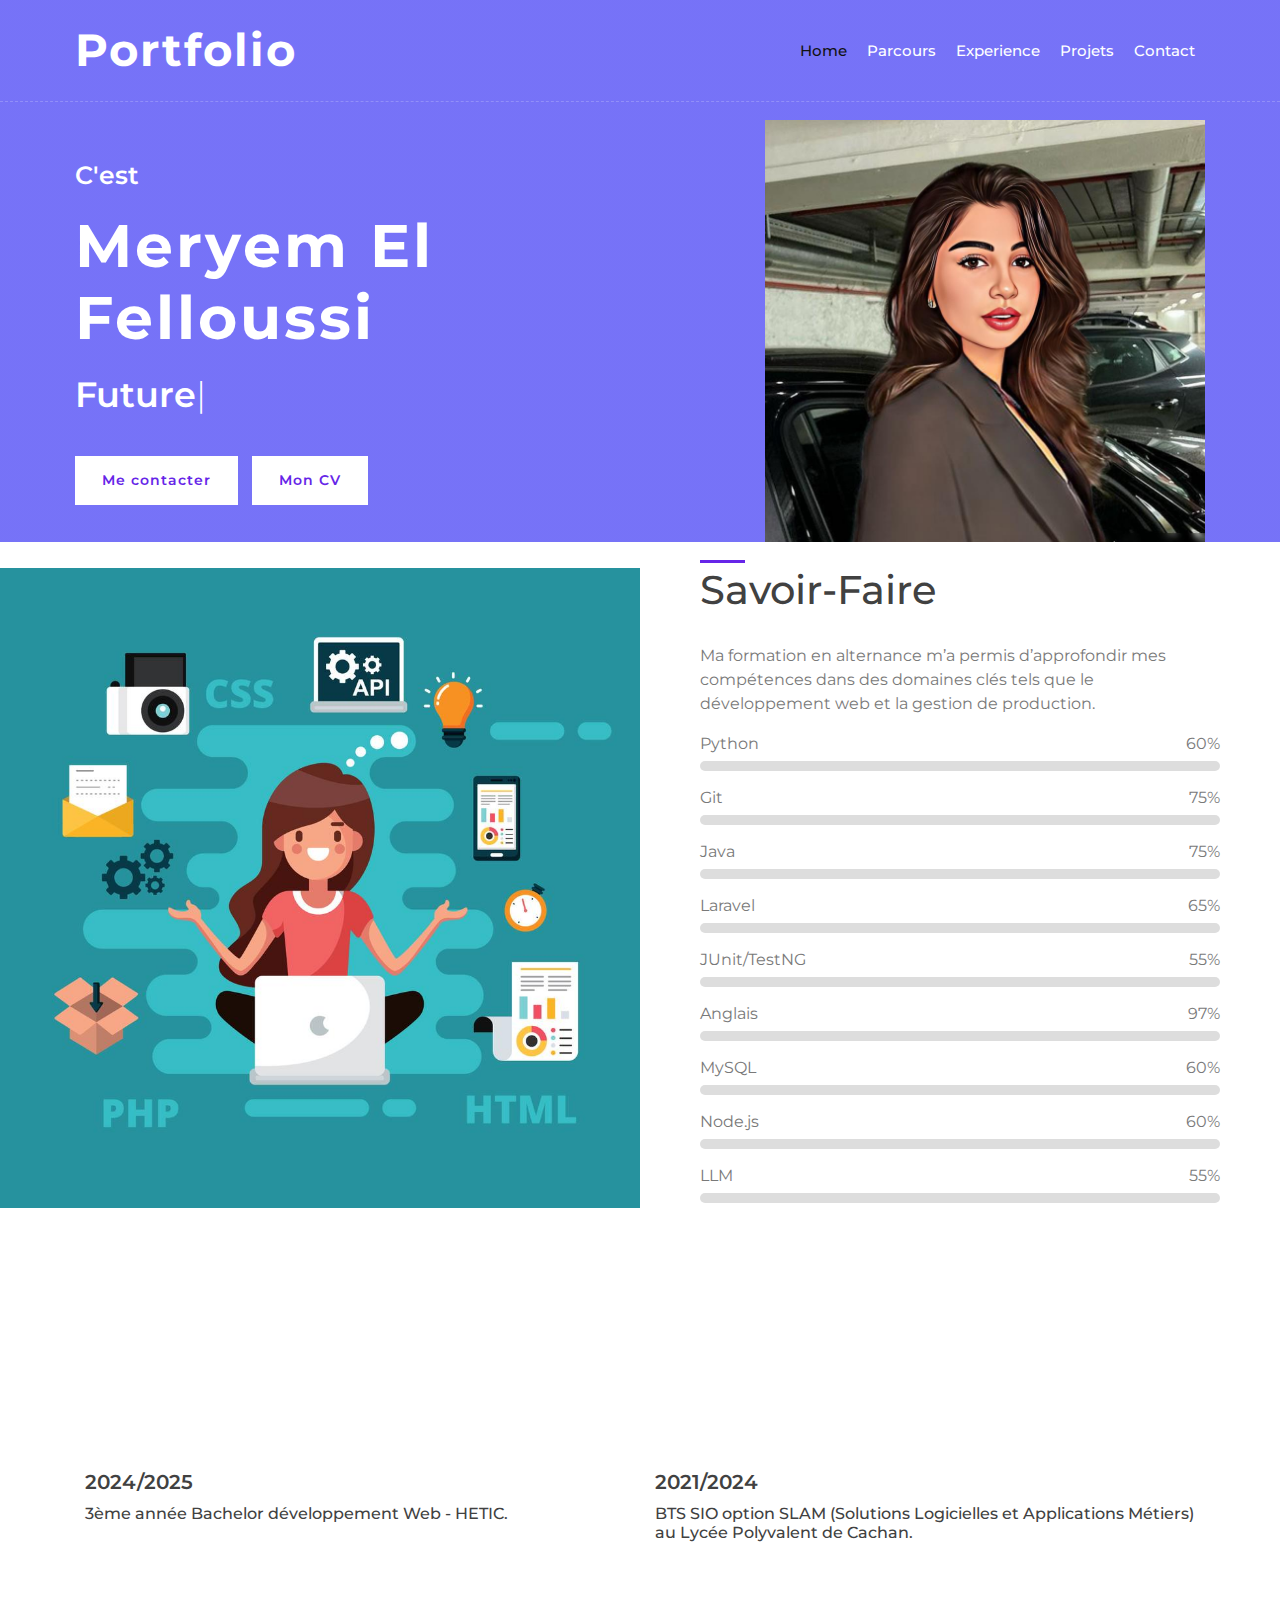
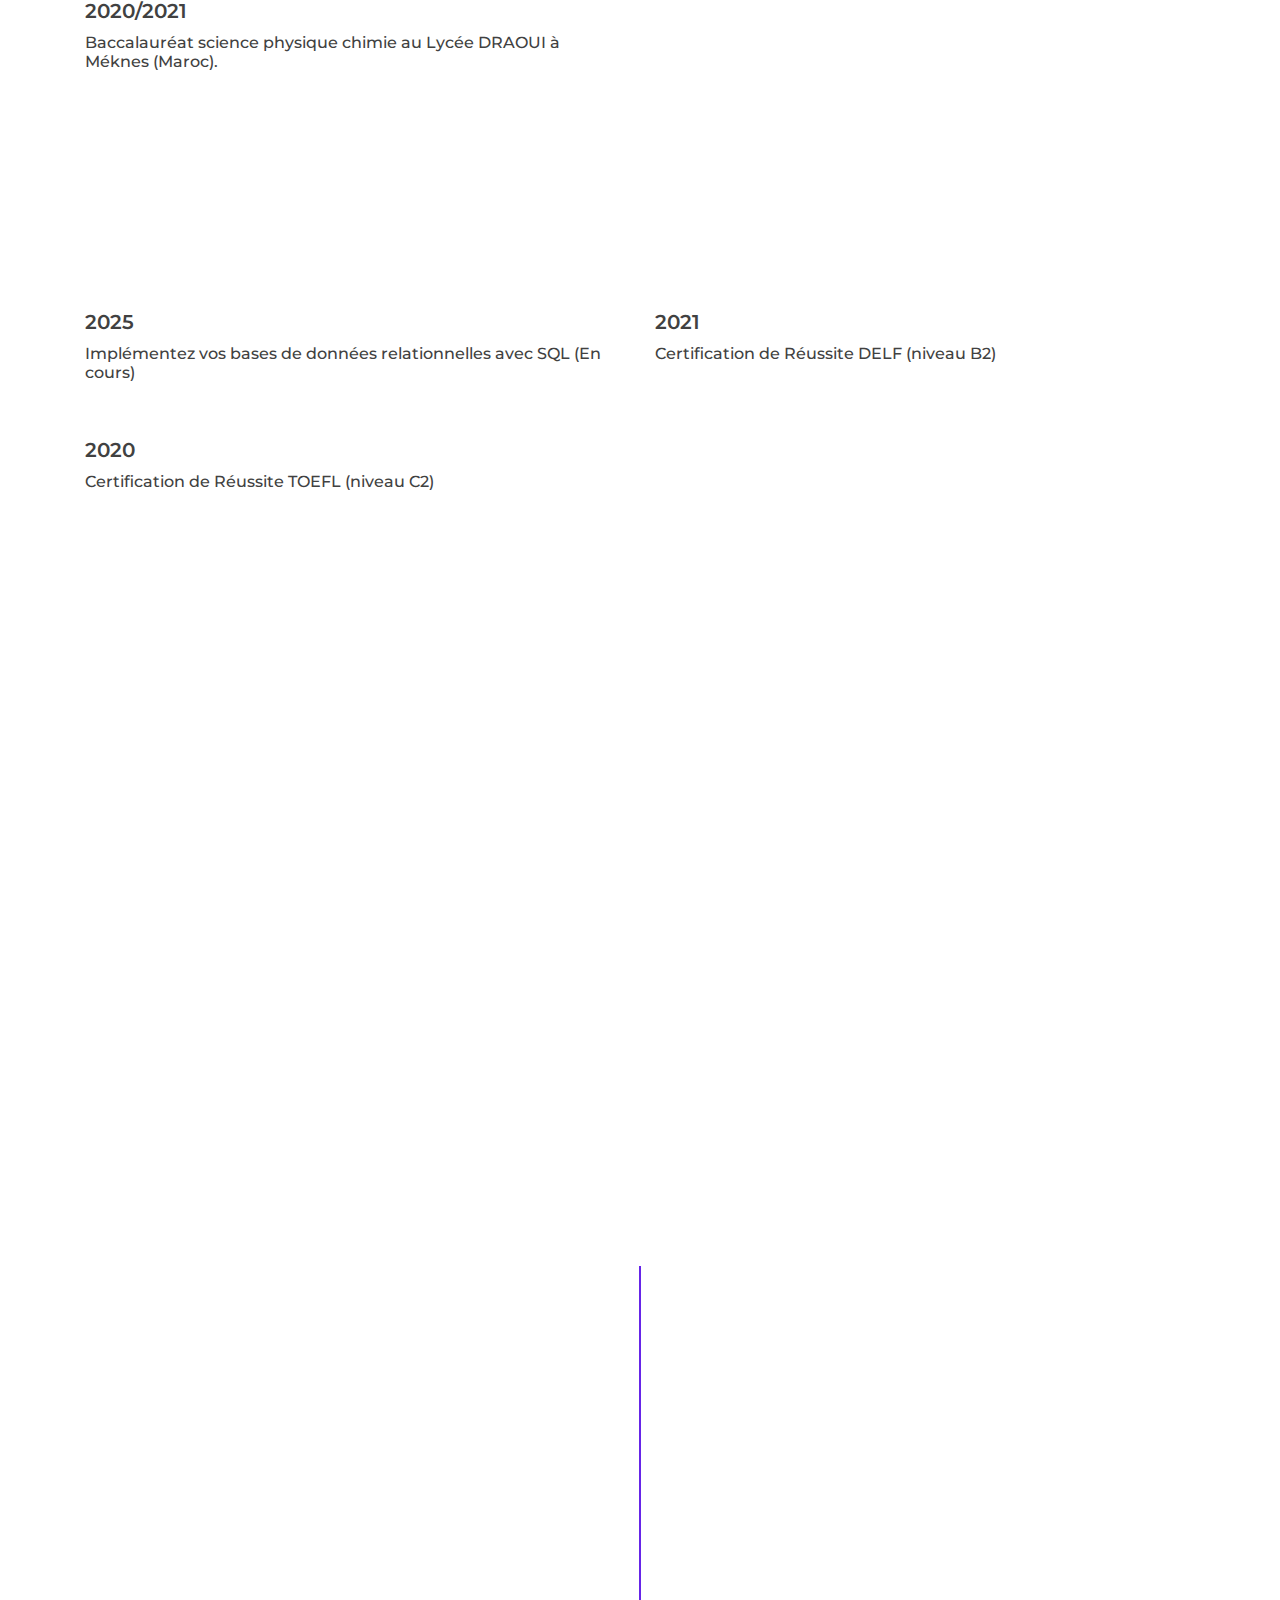
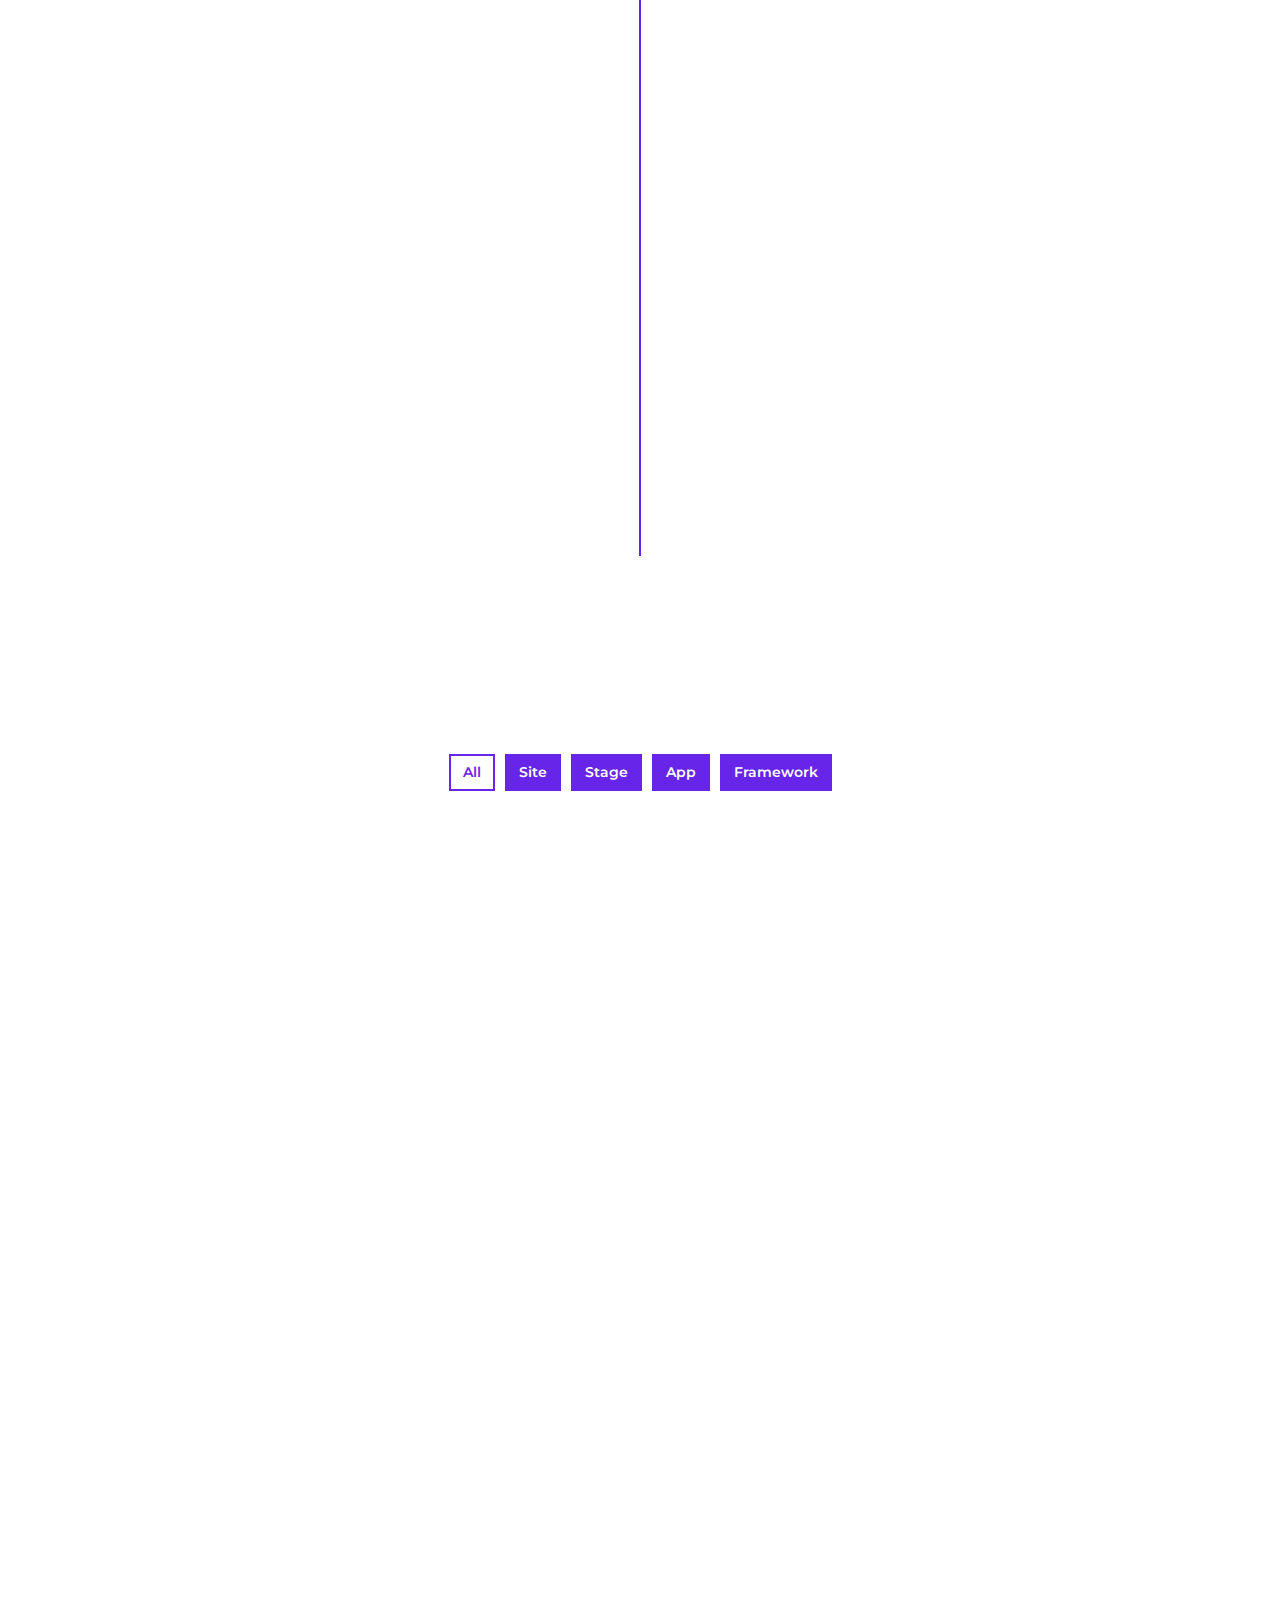
<file: index.html>
<!DOCTYPE html>
<html lang="en">
    <head>
        <meta charset="utf-8">
        <title>Meryem.ELFELLOUSSI</title>
        <meta content="width=device-width, initial-scale=1.0" name="viewport">
        <meta content="Free Website Template" name="keywords">
        <meta content="Free Website Template" name="description">

        <!-- Favicon -->
        <link href="img/favicon.ico" rel="icon">

        <!-- Google Font -->
        <link href="https://fonts.googleapis.com/css2?family=Montserrat:wght@300;400;500;600;700&display=swap" rel="stylesheet">

        <!-- CSS Libraries -->
        <link href="https://stackpath.bootstrapcdn.com/bootstrap/4.4.1/css/bootstrap.min.css" rel="stylesheet">
        <link href="https://cdnjs.cloudflare.com/ajax/libs/font-awesome/5.10.0/css/all.min.css" rel="stylesheet">
        <link href="lib/animate/animate.min.css" rel="stylesheet">
        <link href="lib/owlcarousel/assets/owl.carousel.min.css" rel="stylesheet">
        <link href="lib/lightbox/css/lightbox.min.css" rel="stylesheet">

        <!-- Template Stylesheet -->
        <link href="css/style.css" rel="stylesheet">
    </head>

    <body data-spy="scroll" data-target=".navbar" data-offset="51">
        <!-- Nav Bar Start -->
        <div class="navbar navbar-expand-lg bg-light navbar-light">
            <div class="container-fluid">
                <a href="index.html" class="navbar-brand">Portfolio</a>
                <button type="button" class="navbar-toggler" data-toggle="collapse" data-target="#navbarCollapse">
                    <span class="navbar-toggler-icon"></span>
                </button>

                <div class="collapse navbar-collapse justify-content-between" id="navbarCollapse">
                    <div class="navbar-nav ml-auto">
                        <a href="#home" class="nav-item nav-link active">Home</a>
                        <a href="#service" class="nav-item nav-link">Parcours</a>
                        <a href="#experience" class="nav-item nav-link">Experience</a>
                        <a href="#portfolio" class="nav-item nav-link">Projets</a>
                        <a href="#contact" class="nav-item nav-link">Contact</a>
                    </div>
                </div>
            </div>
        </div>
        <!-- Nav Bar End -->


        <!-- Hero Start -->
        <div class="hero" id="home">
            <div class="container-fluid">
                <div class="row align-items-center">
                    <div class="col-sm-12 col-md-6">
                        <div class="hero-content">
                            <div class="hero-text">
                                <p>C'est</p>
                                <h1>Meryem El Felloussi</h1>
                                <h2></h2>
                                <div class="typed-text">Future Ingénieure QA</div>
                            </div>
                            <div class="hero-btn">
                               
                                <a class="btn" href="#contact">Me contacter</a>
                                <a class="btn" href="./img/CV_ELFELLOUSSIMeryemMaster.pdf.pdf">Mon CV</a>
                            </div>
                        </div>
                    </div>
                    <div class="col-sm-12 col-md-6 d-none d-md-block">
                        <div class="hero-image">
                            <img src="img/me.jpg" alt="Hero Image">
                        </div>
                    </div>
                </div>
            </div>
        </div>
        <!-- Hero End -->


        <!-- About Start -->
        <div class="about wow fadeInUp" data-wow-delay="0.1s" id="about">
            <div class="container-fluid">
                <div class="row align-items-center">
                    <div class="col-lg-6">
                        <div class="about-img">
                            <img src="img/dev.jpg" alt="Image">
                        </div>
                    </div>
                    <div class="col-lg-6">
                        <div class="about-content">
                            <div class="section-header text-left">
                                <p></p>
                                <h1>Savoir-Faire</h1>
                            </div>
                            <div class="about-text">
                                <p>
                                    Ma formation en alternance m’a permis d’approfondir mes compétences dans des domaines clés tels que le développement web et la gestion de production.</p>
                            </div>
                            <div class="skills">
                                <div class="skill-name">
                                    <p>Python</p><p>60%</p>
                                </div>
                                <div class="progress">
                                    <div class="progress-bar" role="progressbar" aria-valuenow="60" aria-valuemin="0" aria-valuemax="100"></div>
                                </div>

                                <div class="skill-name">
                                    <p>Git</p><p>75%</p>
                                </div>
                                <div class="progress">
                                    <div class="progress-bar" role="progressbar" aria-valuenow="75" aria-valuemin="0" aria-valuemax="100"></div>
                                </div>

                                <div class="skill-name">
                                    <p>Java</p><p>75%</p>
                                </div>
                                <div class="progress">
                                    <div class="progress-bar" role="progressbar" aria-valuenow="75" aria-valuemin="0" aria-valuemax="100"></div>
                                </div>

                                <div class="skill-name">
                                    <p>Laravel</p><p>65%</p>
                                </div>
                                <div class="progress">
                                    <div class="progress-bar" role="progressbar" aria-valuenow="65" aria-valuemin="0" aria-valuemax="100"></div>
                                </div>

                                <div class="skill-name">
                                    <p>JUnit/TestNG</p><p>55%</p>
                                </div>
                                <div class="progress">
                                    <div class="progress-bar" role="progressbar" aria-valuenow="55" aria-valuemin="0" aria-valuemax="100"></div>
                                </div>
                            
                                <div class="skill-name">
                                    <p>Anglais</p><p>97%</p>
                                </div>
                                <div class="progress">
                                    <div class="progress-bar" role="progressbar" aria-valuenow="97" aria-valuemin="0" aria-valuemax="100"></div>
                                </div>
                            
                                <div class="skill-name">
                                    <p>MySQL</p><p>60%</p>
                                </div>
                                <div class="progress">
                                    <div class="progress-bar" role="progressbar" aria-valuenow="60" aria-valuemin="0" aria-valuemax="100"></div>
                                </div>
                            
                                <div class="skill-name">
                                    <p>Node.js</p><p>60%</p>
                                </div>
                                <div class="progress">
                                    <div class="progress-bar" role="progressbar" aria-valuenow="60" aria-valuemin="0" aria-valuemax="100"></div>
                                </div>
                            
                                <div class="skill-name">
                                    <p>LLM</p><p>55%</p>
                                </div>
                                <div class="progress">
                                    <div class="progress-bar" role="progressbar" aria-valuenow="55" aria-valuemin="0" aria-valuemax="100"></div>
                                </div>
                            
                            </div>
                            
                        </div>
                    </div>
                </div>
            </div>
        </div>
        <!-- About End -->
        
        
        <!-- Service Start -->
        <div class="service" id="service">
            <div class="container">
                <div class="section-header text-center wow zoomIn" data-wow-delay="0.1s">
                    <p></p>
                    <h2>Formations</h2>
                </div>
                <div class="row">

                    <div class="col-lg-6" data-wow-delay="0.0s">
                        <div class="about-img">
                            
                        </div>
                        <a href="https://www.hetic.net/formations/bachelor-web" class="service-text">
                            <h3>2024/2025</h3>
                            <p>
                                <h6>3ème année Bachelor développement Web - HETIC.</h6>
                            </p>
                        </a>
                    </div>
                    
                    <div class="col-lg-6" data-wow-delay="0.0s">
                        <div class="about-img">
                            
                        </div>
                        <a href="https://www.lyceedecachan.fr/" class="service-text">
                            <h3>2021/2024</h3>
                            <p>
                                <h6> BTS SIO option SLAM (Solutions Logicielles et Applications Métiers) au Lycée Polyvalent de Cachan.</h6>
                            </p>
                        </a>
                    </div>

                    <div class="col-lg-6" data-wow-delay="0.0s">
                        <div class="about-img">
                            
                        </div>
                        <a href="https://www.facebook.com/p/Groupe-Scolaire-Draoui-100064072483221/" class="service-text">
                            <h3>2020/2021</h3>
                            <p>
                                <h6>Baccalauréat science physique chimie au Lycée DRAOUI à Méknes (Maroc).</h6>
                            </p>
                        </a>
                    </div>

                </div>
                
            </div>
        </div>
        <!-- Service End -->

        <!-- Service Start -->
<div class="service" id="service">
    <div class="container">
        <div class="section-header text-center wow zoomIn" data-wow-delay="0.1s">
            <p></p>
            <h2>Certifications</h2>
        </div>
        <div class="row">
            
            <div class="col-lg-6" data-wow-delay="0.0s">
                <div class="about-img">
                    
                </div>
                <a href="" class="service-text">
                    <h3>2025</h3>
                    <p>
                        <h6> Implémentez vos bases de données relationnelles avec SQL (En cours)</h6>
                    </p>
                </a>
            </div>
            
            <div class="col-lg-6" data-wow-delay="0.0s">
                <div class="about-img">
                    
                </div>
                <a href="" class="service-text">
                    <h3>2021</h3>
                    <p>
                        <h6> Certification de Réussite DELF (niveau B2)</h6>
                    </p>
                </a>
            </div>

            <div class="col-lg-6" data-wow-delay="0.0s">
                <div class="about-img">
                    
                </div>
                <a href="" class="service-text">
                    <h3>2020</h3>
                    <p>
                        <h6> Certification de Réussite TOEFL (niveau C2)</h6>
                    </p>
                </a>
            </div>
        </div>
        
    </div>
</div>
<!-- Service End -->


<!-- Banner Start -->

<header class="section-header text-center wow zoomIn" data-wow-delay="0.1s">
    <p></p>
    <h2>Veille Technologique</h2>
</header>

<div class="banner wow zoomIn" data-wow-delay="0.1s">
    
    <div class="container">
        <div class="section-header text-center">
            
            <h2> CHAT GPT</h2>
        </div>
        <div class="container banner-text">
            <p>
                De ses débuts fulgurants à l'évolution vers l'IA de nouvelle génération   </p>
            <a href="veille.html" class="btn">Plus d'information</a>
        </div>
    </div>
</div>
<!-- Banner End -->


        
        
         <!-- Experience Start -->
        <div class="experience" id="experience">
            <div class="container">
                <header class="section-header text-center wow zoomIn" data-wow-delay="0.1s">
                    <p></p>
                    <h2>Expériences Professionnelles</h2>
                </header>
            <div class="timeline">

                <div class="timeline-item left wow slideInLeft" data-wow-delay="0.1s">
                    <div class="timeline-text">
                        <div class="timeline-date">Septembre 2024 - Septembre 2025</div>
                        <h2>Automaticienne QA / Tests et Recettes</h2>
                        <h4>Oscaro</h4>
                        <p>
                            Qualification, développement et exécution de scripts d’automatisation de tests Web et App (iOS et Android),
                            ainsi que débogage des anomalies.
                        </p>
                    </div>
                </div>

                <div class="timeline-item right wow slideInRight" data-wow-delay="0.1s">
                    <div class="timeline-text">
                        <div class="timeline-date">2024 - fin janvier au mi-Mars</div>
                        <h2>Bénévole ZUPdeCO</h2>
                        <h4>Collège Aimé Césaire, 91940 Les Ulis</h4>
                        <p>
                           Tuteur des élèves en C3 et C5.
                        </p>
                    </div>
                </div>

                <div class="timeline">
                    <div class="timeline-item left wow slideInLeft" data-wow-delay="0.1s">
                        <div class="timeline-text">
                            <div class="timeline-date">2024 - 1èr janvier au 1ér mars</div>
                            <h2>Développeuse Logicielle</h2>
                            <h4>ESN Paris, 3 ème arr</h4>
                            <p>
                                Creation d'un logiciel compta pour l'association.
                            </p>
                        </div>
                    </div>
                    <div class="timeline-item right wow slideInRight" data-wow-delay="0.1s">
                        <div class="timeline-text">
                            <div class="timeline-date"> 2023 - 9 janvier au 24 février</div>
                            <h2>Développeuse Front-end</h2>
                            <h4>H-Tech Supports, 95320 Saint-Leu-la-Forêt</h4>
                            <p>
                                Creation de l'interface de site web de l'entreprise.
                            </p>
                        </div>
                    </div>
                    <div class="timeline-item left wow slideInLeft" data-wow-delay="0.1s">
                        <div class="timeline-text">
                            <div class="timeline-date">2022 - 30 mai au 01 juillet</div>
                            <h2>Développeuse Windev</h2>
                            <h4>CFA du Loir et Cher, 41000 Blois</h4>
                            <p>
                                Création des tables et requêtes d'une BDES.
                            </p>
                        </div>
                    </div>

                    
                </div>
            </div>
        </div>
        <!-- Job Experience End -->
        
        
        

        <!-- Portfolio Start -->
        <div class="portfolio" id="portfolio">
            <div class="container">
                <div class="section-header text-center wow zoomIn" data-wow-delay="0.1s">
                    <p>Projets</p>
                    <h2>Mes Meilleurs Projets</h2>
                </div>
                <div class="row">
                    <div class="col-12">
                        <ul id="portfolio-filter">
                            <li data-filter="*" class="filter-active">All</li>
                            <li data-filter=".filter-1">Site</li>
                            <li data-filter=".filter-2">Stage</li>
                            <li data-filter=".filter-4">App</li>
                            <li data-filter=".filter-3">Framework</li>
                        </ul>
                    </div>
                </div>


                <div class="row portfolio-container">
                    <div class="col-lg-4 col-md-6 col-sm-12 portfolio-item filter-1 wow fadeInUp" data-wow-delay="0.0s">
                        <div class="portfolio-wrap">
                            <div class="portfolio-img">
                                <img src="img/haribo.jpg" alt="Image">
                            </div>
                            <div class="portfolio-text">
                                <h3>Site marchand</h3>
                                <a href="bonbon.html" target="_self" data-follow-link="" class="btn">
                                    <span class="visually-hidden">+</span></a>
                            </div>
                        </div>
                    </div>


                    <div class="col-lg-4 col-md-6 col-sm-12 portfolio-item filter-3 wow fadeInUp" data-wow-delay="0.4s">
                        <div class="portfolio-wrap">
                            <div class="portfolio-img">
                                <img src="img/larav.png" alt="Image">
                            </div>
                            <div class="portfolio-text">
                                <h3>Laravel</h3>
                                <a href="https://youtu.be/12SSgbFGR6wa" target="_self" data-follow-link="" class="btn">
                                    <span class="visually-hidden">+</span></a>
                            </div>
                        </div>
                    </div>


                    <div class="col-lg-4 col-md-6 col-sm-12 portfolio-item filter-2 wow fadeInUp" data-wow-delay="0.8s">
                        <div class="portfolio-wrap">
                            <div class="portfolio-img">
                                <img src="img/ESNN.jpg" alt="Image">
                            </div>
                            <div class="portfolio-text">
                                <h3>Stage 2</h3>
                                <a href="esnp.html" target="_self" data-follow-link="" class="btn">
                                    <span class="visually-hidden">+</span></a>
                            </div>
                        </div>
                    </div>

                

                    <div class="col-lg-4 col-md-6 col-sm-12 portfolio-item filter-4 wow fadeInUp" data-wow-delay="0.4s">
                        <div class="portfolio-wrap">
                            <div class="portfolio-img">
                                <img src="img/appres.png" alt="Image">
                            </div>
                            <div class="portfolio-text">
                                <h3>App réservation</h3>
                                <a href="https://www.youtube.com/watch?v=zcDdWGkXAyQ" target="_self" data-follow-link="" class="btn">
                                    <span class="visually-hidden">+</span></a>
                            </div>
                        </div>
                    </div>

                    <div class="col-lg-4 col-md-6 col-sm-12 portfolio-item filter-2 wow fadeInUp" data-wow-delay="0.12s">
                        <div class="portfolio-wrap">
                            <div class="portfolio-img">
                                <img src="img/btp.png" alt="Image">
                            </div>
                            <div class="portfolio-text">
                                <h3>Stage 1</h3>
                                <a href="btp.html" target="_self" data-follow-link="" class="btn">
                                    <span class="visually-hidden">+</span></a>
                            </div>
                        </div>
                    </div>
                    
                </div>
            </div>
        </div>
        <!-- Portfolio End -->
      
        <!-- Contact Start -->
<div class="contact wow fadeInUp" data-wow-delay="0.1s" id="contact">
    <div class="container-fluid">
        <div class="container">
            <div class="row align-items-center">
                <div class="col-md-4"></div>
                <div class="col-md-8">
                    <div class="contact-form">
                        <div id="success"></div>
                        <form name="sentMessage" id="contactForm" method="post" action="envoi_formulaire.php" novalidate="novalidate">
                            <div class="control-group">
                                <input type="text" class="form-control" id="name" placeholder="Your Name" required="required" data-validation-required-message="Please enter your name" />
                                <p class="help-block"></p>
                            </div>
                            <div class="control-group">
                                <input type="email" class="form-control" id="email" placeholder="Your Email" required="required" data-validation-required-message="Please enter your email" />
                                <p class="help-block"></p>
                            </div>
                            <div class="control-group">
                                <input type="text" class="form-control" id="subject" placeholder="Subject" required="required" data-validation-required-message="Please enter a subject" />
                                <p class="help-block"></p>
                            </div>
                            <div class="control-group">
                                <textarea class="form-control" id="message" placeholder="Message" required="required" data-validation-required-message="Please enter your message"></textarea>
                                <p class="help-block"></p>
                            </div>
                            <div>
                                <button class="btn" type="submit" id="sendMessageButton">Send Message</button>
                            </div>
                        </form>
                    </div>
                </div>
            </div>
        </div>
    </div>
</div>
<!-- Contact End -->



        <!-- Footer Start -->
        <div class="footer wow fadeIn" data-wow-delay="0.3s">
            <div class="container-fluid">
                <div class="container">
                    <div class="footer-info">
                        
                        <h3>Paris, île de France</h3>
                        <div class="footer-menu">
                            <p>Email</p>
                            <p>meryem18elfelloussi@gmail.com</p>
                        </div>
                        <div class="footer-social">

                            <a href="https://github.com/Meryem2510"><i class="fab fa-github"></i></a>
                            <a href="https://m.facebook.com/100070123308217/"><i class="fab fa-facebook-f"></i></a>
                            <a href="https://www.instagram.com/scorpii.m/"><i class="fab fa-instagram"></i></a>
                            <a href="https://www.linkedin.com/in/el-felloussi-meryem-24a961233/"><i class="fab fa-linkedin-in"></i></a>
                        </div>
                    </div>
                </div>
                <div class="container copyright">
                    <p>&copy; <a href="#">Meryem.ELFELLOUSSI</a>
                </div>
            </div>
        </div>
        <!-- Footer End -->
        
        
        <!-- Back to top button -->
        <a href="#" class="btn back-to-top"><i class="fa fa-chevron-up"></i></a>
        
        
        <!-- Pre Loader -->
        <div id="loader" class="show">
            <div class="loader"></div>
        </div>

        
        <!-- JavaScript Libraries -->
        <script src="https://code.jquery.com/jquery-3.4.1.min.js"></script>
        <script src="https://stackpath.bootstrapcdn.com/bootstrap/4.4.1/js/bootstrap.bundle.min.js"></script>
        <script src="lib/easing/easing.min.js"></script>
        <script src="lib/wow/wow.min.js"></script>
        <script src="lib/waypoints/waypoints.min.js"></script>
        <script src="lib/typed/typed.min.js"></script>
        <script src="lib/owlcarousel/owl.carousel.min.js"></script>
        <script src="lib/isotope/isotope.pkgd.min.js"></script>
        <script src="lib/lightbox/js/lightbox.min.js"></script>
        
        <!-- Contact Javascript File -->
        <script src="mail/jqBootstrapValidation.min.js"></script>
        <script src="mail/contact.js"></script>

        <!-- Template Javascript -->
        <script src="js/main.js"></script>
    </body>
</html>
</file>
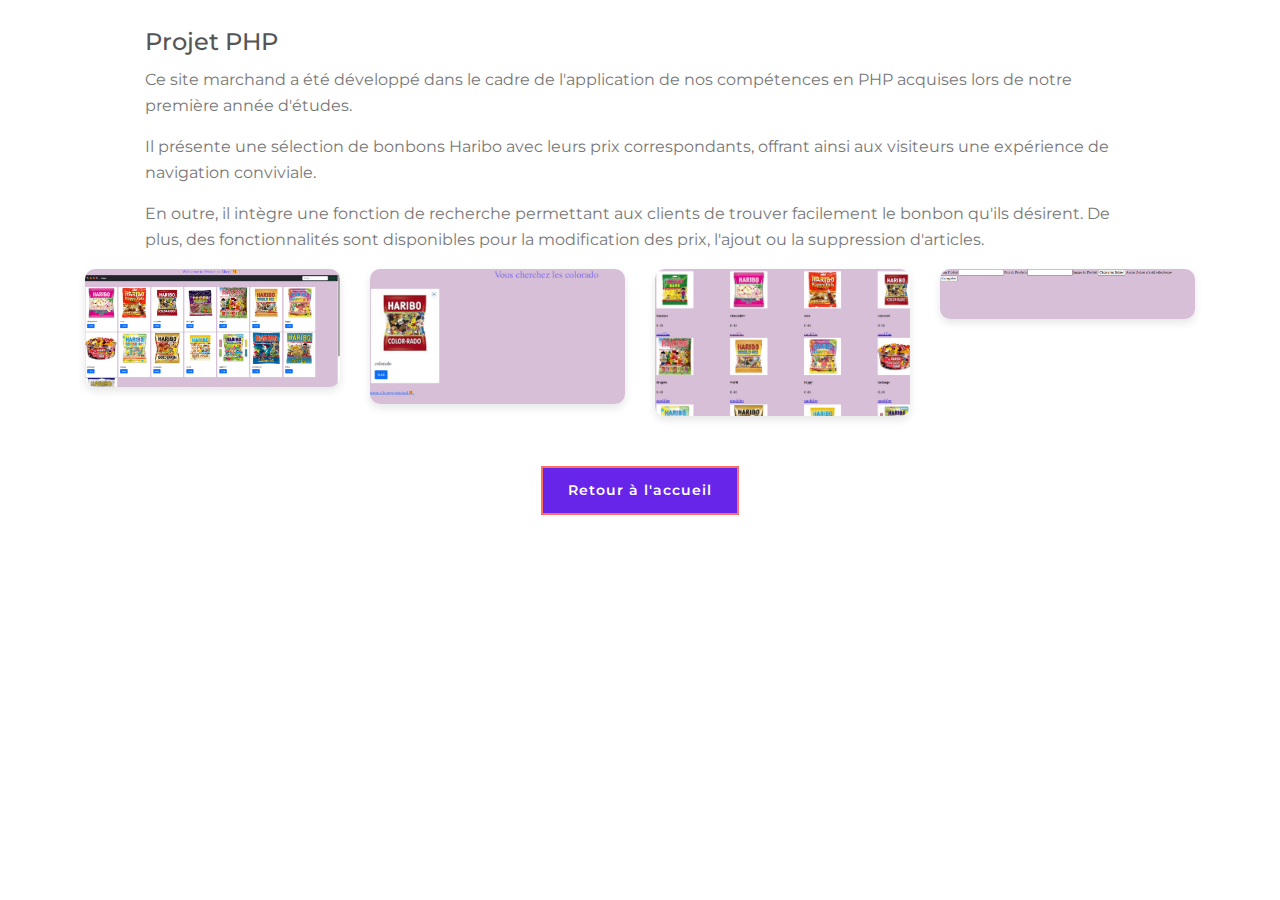
<file: bonbon.html>
<!DOCTYPE html>
<html lang="en">
<head>
    <meta charset="utf-8">
    <title>Meryem.ELFELLOUSSI</title>
    <meta content="width=device-width, initial-scale=1.0" name="viewport">
    <meta content="Free Website Template" name="keywords">
    <meta content="Free Website Template" name="description">

    <!-- Favicon -->
    <link href="img/favicon.ico" rel="icon">

    <!-- Google Font -->
    <link href="https://fonts.googleapis.com/css2?family=Montserrat:wght@300;400;500;600;700&display=swap" rel="stylesheet">

    <!-- CSS Libraries -->
    <link href="https://stackpath.bootstrapcdn.com/bootstrap/4.4.1/css/bootstrap.min.css" rel="stylesheet">
    <link href="https://cdnjs.cloudflare.com/ajax/libs/font-awesome/5.10.0/css/all.min.css" rel="stylesheet">
    <link href="lib/animate/animate.min.css" rel="stylesheet">
    <link href="lib/owlcarousel/assets/owl.carousel.min.css" rel="stylesheet">
    <link href="lib/lightbox/css/lightbox.min.css" rel="stylesheet">

    <!-- Template Stylesheet -->
    <link href="css/style.css" rel="stylesheet">
</head>
<body data-spy="scroll" data-target=".navbar" data-offset="51">

<!-- About Start -->
<div class="about wow fadeInUp" data-wow-delay="0.1s" id="about">
    <div class="container">
        <div class="row">
            <div class="col-lg-12">
                <div class="about-content">
                    <div class="section-header text-center">
                        <h1 class="section-title">Projet bonbon en php</h1>
                    </div>
                    <div class="about-text">
                        <p class="section-description">
                            <h3 class="sub-title">Projet PHP</h3>
<p class="paragraph">Ce site marchand a été développé dans le cadre de l'application de nos compétences en PHP acquises lors de notre première année d'études.</p>
<p class="paragraph">Il présente une sélection de bonbons Haribo avec leurs prix correspondants, offrant ainsi aux visiteurs une expérience de navigation conviviale.</p>
<p class="paragraph">En outre, il intègre une fonction de recherche permettant aux clients de trouver facilement le bonbon qu'ils désirent. De plus, des fonctionnalités sont disponibles pour la modification des prix, l'ajout ou la suppression d'articles.</p> </p>
                    </div>
                </div>
            </div>
        </div>

        <div class="row justify-content-center">
            <div class="col-lg-3">
                <div class="text-center">
                    <img src="img/acc.png" alt="Bonbon" class="custom-img">
                </div>
            </div>
            
            <div class="col-lg-3">
                <div class="text-center">
                    <img src="img/bonbon2.jpg" alt="Bonbon" class="custom-img">
                </div>
            </div>
            
            <div class="col-lg-3">
                <div class="text-center">
                    <img src="img/bonbon1.jpg" alt="Bonbon" class="custom-img">
                </div>
            </div>
            
            <div class="col-lg-3">
                <div class="text-center">
                    <img src="img/ajoutbon.png" alt="Bonbon" class="custom-img">
                </div>
            </div>
            
        </div>
    </div>
</div>
<!-- About End -->

<div class="container banner-text">
    <a href="index.html" class="btn btn-primary">Retour à l'accueil</a>
</div>

<!-- JavaScript Libraries -->
<script src="https://code.jquery.com/jquery-3.4.1.min.js"></script>
<script src="https://stackpath.bootstrapcdn.com/bootstrap/4.4.1/js/bootstrap.bundle.min.js"></script>
<script src="lib/easing/easing.min.js"></script>
<script src="lib/wow/wow.min.js"></script>
<script src="lib/waypoints/waypoints.min.js"></script>
<script src="lib/typed/typed.min.js"></script>
<script src="lib/owlcarousel/owl.carousel.min.js"></script>
<script src="lib/isotope/isotope.pkgd.min.js"></script>
<script src="lib/lightbox/js/lightbox.min.js"></script>

<!-- Contact Javascript File -->
<script src="mail/jqBootstrapValidation.min.js"></script>
<script src="mail/contact.js"></script>

<!-- Template Javascript -->
<script src="js/main.js"></script>

</body>
</html>
</file>
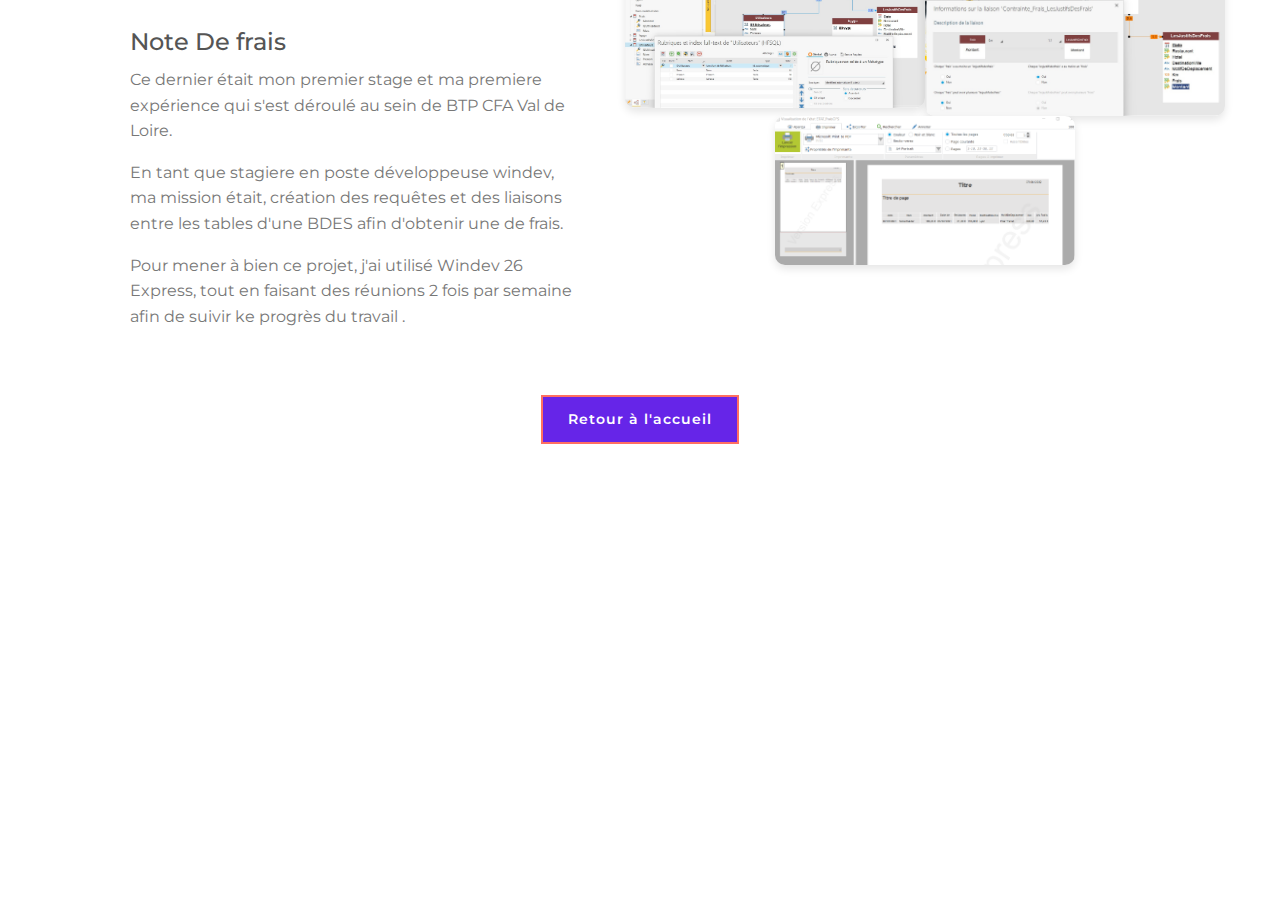
<file: btp.html>
<!DOCTYPE html>
<html lang="en">
<head>
    <meta charset="utf-8">
    <title>Meryem.ELFELLOUSSI</title>
    <meta content="width=device-width, initial-scale=1.0" name="viewport">
    <meta content="Free Website Template" name="keywords">
    <meta content="Free Website Template" name="description">

    <!-- Favicon -->
    <link href="img/favicon.ico" rel="icon">

    <!-- Google Font -->
    <link href="https://fonts.googleapis.com/css2?family=Montserrat:wght@300;400;500;600;700&display=swap" rel="stylesheet">

    <!-- CSS Libraries -->
    <link href="https://stackpath.bootstrapcdn.com/bootstrap/4.4.1/css/bootstrap.min.css" rel="stylesheet">
    <link href="https://cdnjs.cloudflare.com/ajax/libs/font-awesome/5.10.0/css/all.min.css" rel="stylesheet">
    <link href="lib/animate/animate.min.css" rel="stylesheet">
    <link href="lib/owlcarousel/assets/owl.carousel.min.css" rel="stylesheet">
    <link href="lib/lightbox/css/lightbox.min.css" rel="stylesheet">

    <!-- Template Stylesheet -->
    <link href="css/style.css" rel="stylesheet">
</head>
<body data-spy="scroll" data-target=".navbar" data-offset="51">

<!-- About Start -->
<div class="about wow fadeInUp" data-wow-delay="0.1s" id="about">
    <div class="container">
        <div class="row">
            <div class="col-lg-6">
                <div class="about-content">
                    <div class="section-header text-center">
                        <h1 class="section-title">Windev</h1>
                    </div>
                    <div class="about-text">
                        <p class="section-description">
                            <h3 class="sub-title">Note De frais</h3>

                            <p class="paragraph">Ce dernier était mon premier stage et ma premiere expérience qui s'est déroulé au sein de BTP CFA Val de Loire.</p>
                            <p class="paragraph">En tant que stagiere en poste développeuse windev, ma mission était, création des requêtes et des liaisons entre les tables d'une BDES afin d'obtenir une de frais.</p>
                            <p class="paragraph">Pour mener à bien ce projet, j'ai utilisé Windev 26 Express, tout en faisant des réunions 2 fois par semaine afin de suivir ke progrès du travail .</p>
                        </p>
                    </div>
                </div>
            </div>
            <div class="col-lg-6">
                <div class="row justify-content-center">
                    <div class="col-lg-6">
                        <div class="text-center">
                            <img src="img/Annexe2_c.jpg" alt="Bonbon" class="custom-img">
                        </div>
                    </div>
                    <div class="col-lg-6">
                        <div class="text-center">
                            <img src="img/Annexe4.jpg" alt="Bonbon" class="custom-img">
                        </div>
                    </div>
                    <div class="col-lg-6">
                        <div class="text-center">
                            <img src="img/resultatfraispersonne.png" alt="Bonbon" class="custom-img">
                        </div>
                    </div>
                </div>
            </div>
        </div>
    </div>
</div>
<!-- About End -->

<div class="container banner-text">
    <a href="index.html" class="btn btn-primary">Retour à l'accueil</a>
</div>

<!-- JavaScript Libraries -->
<script src="https://code.jquery.com/jquery-3.4.1.min.js"></script>
<script src="https://stackpath.bootstrapcdn.com/bootstrap/4.4.1/js/bootstrap.bundle.min.js"></script>
<script src="lib/easing/easing.min.js"></script>
<script src="lib/wow/wow.min.js"></script>
<script src="lib/waypoints/waypoints.min.js"></script>
<script src="lib/typed/typed.min.js"></script>
<script src="lib/owlcarousel/owl.carousel.min.js"></script>
<script src="lib/isotope/isotope.pkgd.min.js"></script>
<script src="lib/lightbox/js/lightbox.min.js"></script>

<!-- Contact Javascript File -->
<script src="mail/jqBootstrapValidation.min.js"></script>
<script src="mail/contact.js"></script>

<!-- Template Javascript -->
<script src="js/main.js"></script>

</body>
</html>
</file>
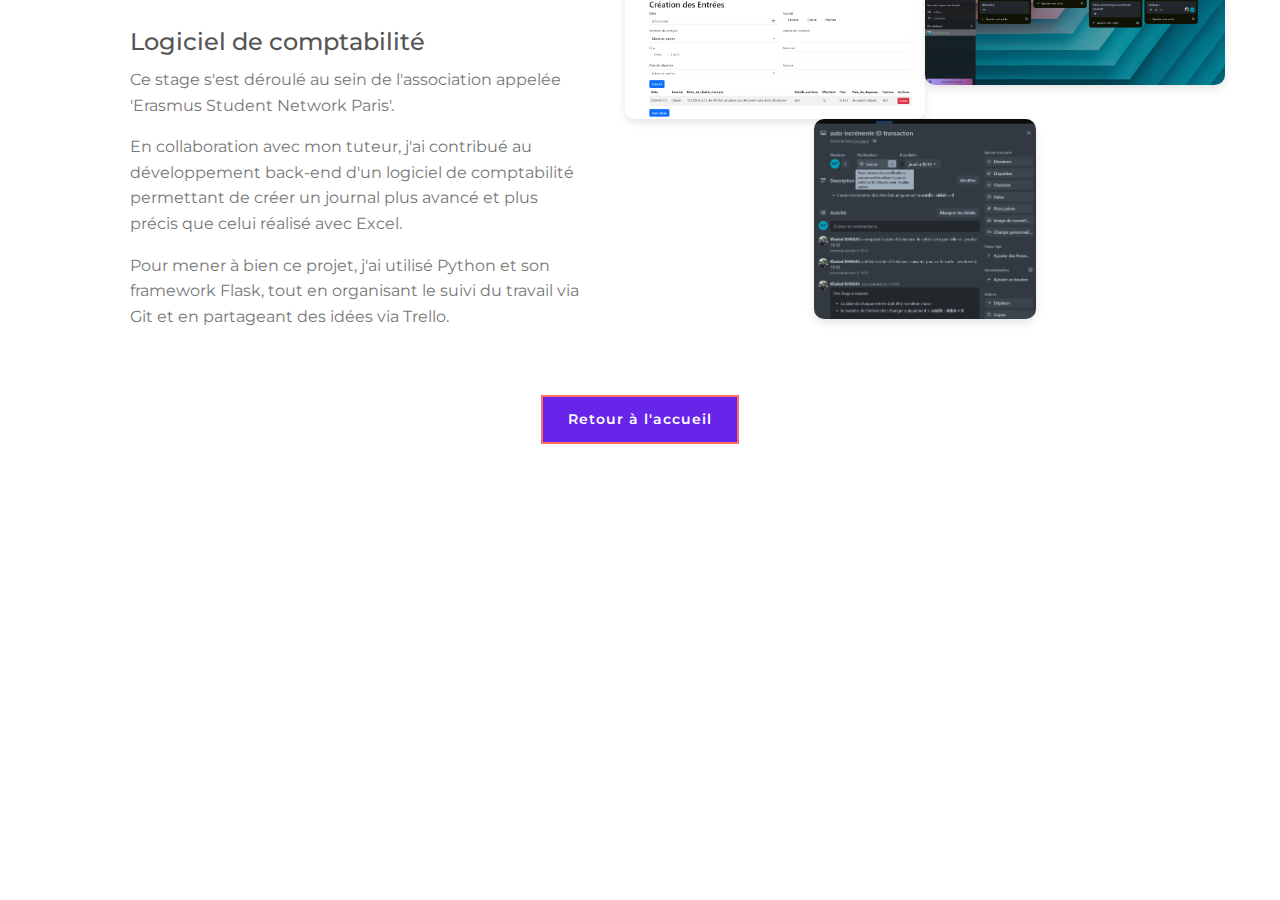
<file: esnp.html>
<!DOCTYPE html>
<html lang="en">
<head>
    <meta charset="utf-8">
    <title>Meryem.ELFELLOUSSI</title>
    <meta content="width=device-width, initial-scale=1.0" name="viewport">
    <meta content="Free Website Template" name="keywords">
    <meta content="Free Website Template" name="description">

    <!-- Favicon -->
    <link href="img/favicon.ico" rel="icon">

    <!-- Google Font -->
    <link href="https://fonts.googleapis.com/css2?family=Montserrat:wght@300;400;500;600;700&display=swap" rel="stylesheet">

    <!-- CSS Libraries -->
    <link href="https://stackpath.bootstrapcdn.com/bootstrap/4.4.1/css/bootstrap.min.css" rel="stylesheet">
    <link href="https://cdnjs.cloudflare.com/ajax/libs/font-awesome/5.10.0/css/all.min.css" rel="stylesheet">
    <link href="lib/animate/animate.min.css" rel="stylesheet">
    <link href="lib/owlcarousel/assets/owl.carousel.min.css" rel="stylesheet">
    <link href="lib/lightbox/css/lightbox.min.css" rel="stylesheet">

    <!-- Template Stylesheet -->
    <link href="css/style.css" rel="stylesheet">
</head>
<body data-spy="scroll" data-target=".navbar" data-offset="51">

<!-- About Start -->
<div class="about wow fadeInUp" data-wow-delay="0.1s" id="about">
    <div class="container">
        <div class="row">
            <div class="col-lg-6">
                <div class="about-content">
                    <div class="section-header text-center">
                        <h1 class="section-title">Flask et Python</h1>
                    </div>
                    <div class="about-text">
                        <p class="section-description">
                            <h3 class="sub-title">Logiciel de comptabilité</h3>

                            <p class="paragraph">Ce stage s'est déroulé au sein de l'association appelée 'Erasmus Student Network Paris'.</p>
                            <p class="paragraph">En collaboration avec mon tuteur, j'ai contribué au développement back-end d'un logiciel de comptabilité permettant de créer un journal plus avancé et plus précis que celui réalisé avec Excel.</p>
                            <p class="paragraph">Pour mener à bien ce projet, j'ai utilisé Python et son framework Flask, tout en organisant le suivi du travail via Git et en partageant des idées via Trello.</p>
                        </p>
                    </div>
                </div>
            </div>
            <div class="col-lg-6">
                <div class="row justify-content-center">
                    <div class="col-lg-6">
                        <div class="text-center">
                            <img src="img/form entree.png" alt="Bonbon" class="custom-img">
                        </div>
                    </div>
                    <div class="col-lg-6">
                        <div class="text-center">
                            <img src="img/organisation.png" alt="Bonbon" class="custom-img">
                        </div>
                    </div>
                    <div class="col-lg-6">
                        <div class="text-center">
                            <img src="img/credit.png" alt="Bonbon" class="custom-img">
                        </div>
                    </div>
                </div>
            </div>
        </div>
    </div>
</div>
<!-- About End -->

<div class="container banner-text">
    <a href="index.html" class="btn btn-primary">Retour à l'accueil</a>
</div>

<!-- JavaScript Libraries -->
<script src="https://code.jquery.com/jquery-3.4.1.min.js"></script>
<script src="https://stackpath.bootstrapcdn.com/bootstrap/4.4.1/js/bootstrap.bundle.min.js"></script>
<script src="lib/easing/easing.min.js"></script>
<script src="lib/wow/wow.min.js"></script>
<script src="lib/waypoints/waypoints.min.js"></script>
<script src="lib/typed/typed.min.js"></script>
<script src="lib/owlcarousel/owl.carousel.min.js"></script>
<script src="lib/isotope/isotope.pkgd.min.js"></script>
<script src="lib/lightbox/js/lightbox.min.js"></script>

<!-- Contact Javascript File -->
<script src="mail/jqBootstrapValidation.min.js"></script>
<script src="mail/contact.js"></script>

<!-- Template Javascript -->
<script src="js/main.js"></script>

</body>
</html>
</file>
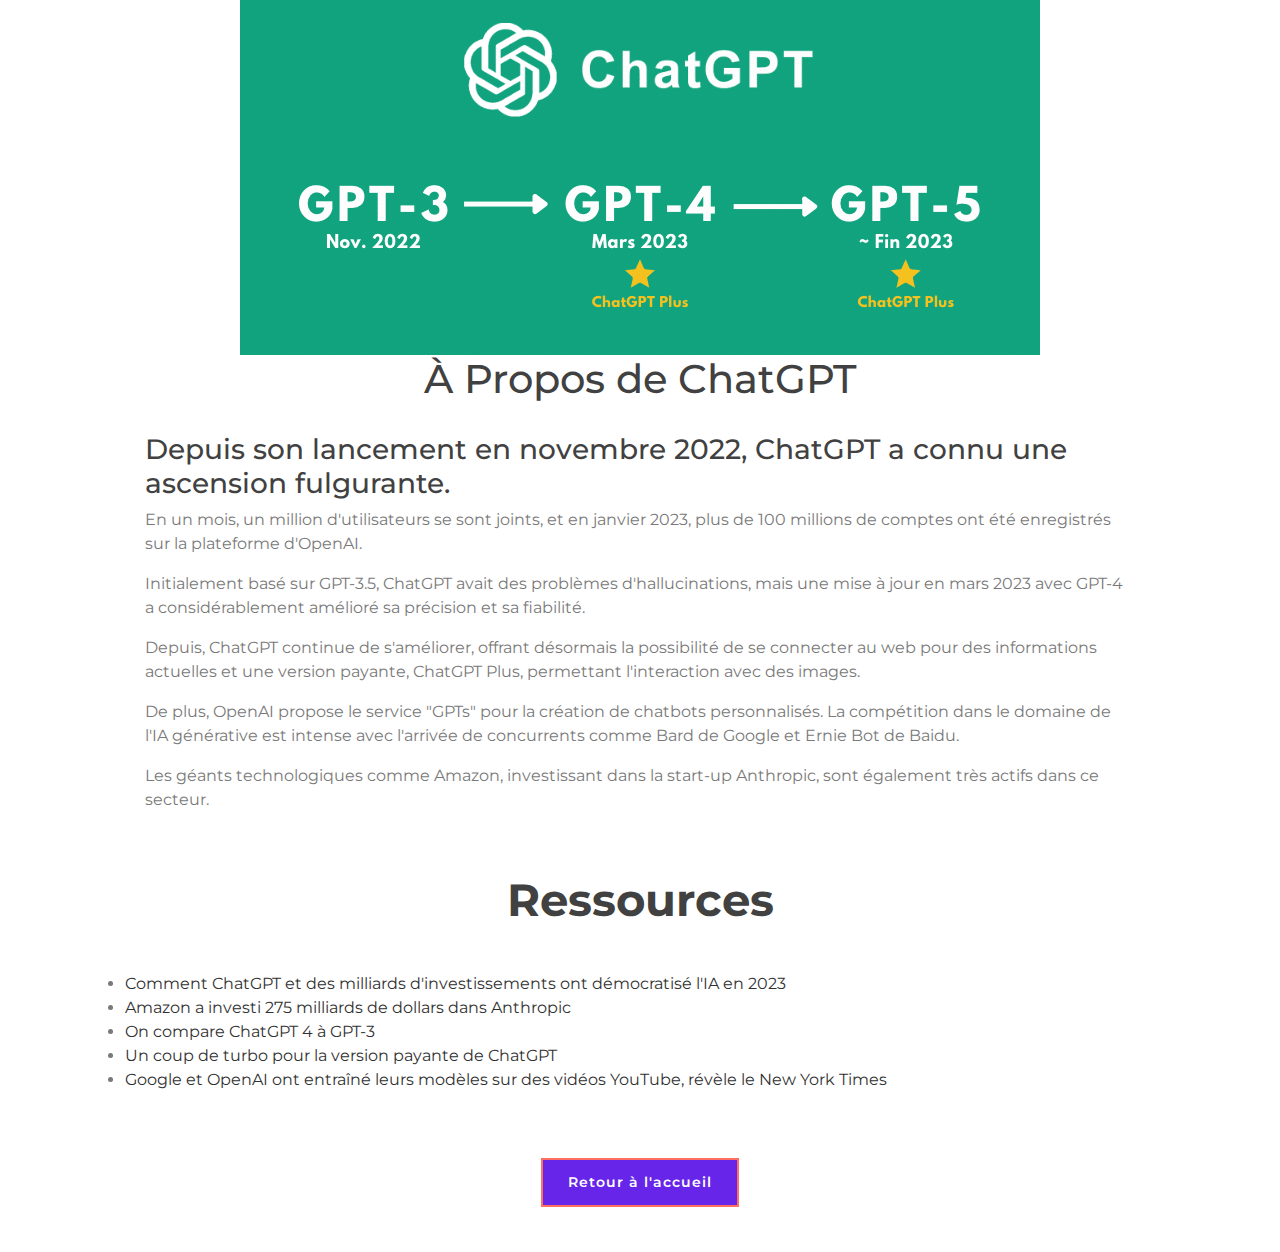
<file: veille.html>
<!DOCTYPE html>
<html lang="en">
    <head>
        <meta charset="utf-8">
        <title>Meryem.ELFELLOUSSI</title>
        <meta content="width=device-width, initial-scale=1.0" name="viewport">
        <meta content="Free Website Template" name="keywords">
        <meta content="Free Website Template" name="description">

        <!-- Favicon -->
        <link href="img/favicon.ico" rel="icon">

        <!-- Google Font -->
        <link href="https://fonts.googleapis.com/css2?family=Montserrat:wght@300;400;500;600;700&display=swap" rel="stylesheet">

        <!-- CSS Libraries -->
        <link href="https://stackpath.bootstrapcdn.com/bootstrap/4.4.1/css/bootstrap.min.css" rel="stylesheet">
        <link href="https://cdnjs.cloudflare.com/ajax/libs/font-awesome/5.10.0/css/all.min.css" rel="stylesheet">
        <link href="lib/animate/animate.min.css" rel="stylesheet">
        <link href="lib/owlcarousel/assets/owl.carousel.min.css" rel="stylesheet">
        <link href="lib/lightbox/css/lightbox.min.css" rel="stylesheet">

        <!-- Template Stylesheet -->
        <link href="css/style.css" rel="stylesheet">
    </head>

    <body data-spy="scroll" data-target=".navbar" data-offset="51">


<!-- About Start -->
<div class="about wow fadeInUp" data-wow-delay="0.1s" id="about">
    <div class="container">
        <div class="row">
            <div class="col-lg-12">
                <div class="text-center">
                    <img src="img/chat-gpt.png" alt="ChatGPT">
                </div>
            </div>
        </div>
        <div class="row">
            <div class="col-lg-12">
                <div class="about-content">
                    <div class="section-header text-center">
                        <h1>À Propos de ChatGPT</h1>
                    </div>
                    <div class="about-text">
                        <p>
                            <h3>Depuis son lancement en novembre 2022, ChatGPT a connu une ascension fulgurante.</h3>
                            <p>En un mois, un million d'utilisateurs se sont joints, et en janvier 2023, plus de 100 millions de comptes ont été enregistrés sur la plateforme d'OpenAI.</p>
<p>Initialement basé sur GPT-3.5, ChatGPT avait des problèmes d'hallucinations, mais une mise à jour en mars 2023 avec GPT-4 a considérablement amélioré sa précision et sa fiabilité.</p>
<p>Depuis, ChatGPT continue de s'améliorer, offrant désormais la possibilité de se connecter au web pour des informations actuelles et une version payante, ChatGPT Plus, permettant l'interaction avec des images.</p>
<p>De plus, OpenAI propose le service "GPTs" pour la création de chatbots personnalisés. La compétition dans le domaine de l'IA générative est intense avec l'arrivée de concurrents comme Bard de Google et Ernie Bot de Baidu. 
    <p>Les géants technologiques comme Amazon, investissant dans la start-up Anthropic, sont également très actifs dans ce secteur.</p>
                    </div>
                </div>
            </div>
        </div>
        
    </div>
</div>
<!-- About End -->

<!-- Ressources -->
<div class="resources wow fadeInUp" data-wow-delay="0.1s" id="resources">
    <div class="container">
        <div class="section-header text-center">
            <h2>Ressources</h2>
        </div>
        <div class="row">
            <div class="col-lg-12">
                <ul class="resource-list">
                    <li><a href="https://www.forbes.fr/technologie/comment-chatgpt-et-des-milliards-dinvestissements-ont-democratise-lia-en-2023/" target="_blank">Comment ChatGPT et des milliards d'investissements ont démocratisé l'IA en 2023</a></li>
                    <li><a href="https://www.forbes.fr/business/amazon-a-investi-275-milliards-de-dollars-dans-anthropic/" target="_blank">Amazon a investi 275 milliards de dollars dans Anthropic</a></li>
                    <li><a href="https://www.01net.com/tests/on-compare-chatgpt-4-gpt-3.html" target="_blank">On compare ChatGPT 4 à GPT-3</a></li>
                    <li><a href="https://www.journaldugeek.com/2024/04/20/un-coup-de-turbo-pour-la-version-payante-de-chatgpt/" target="_blank">Un coup de turbo pour la version payante de ChatGPT</a></li>
                    <li><a href="https://www.usine-digitale.fr/article/google-et-openai-ont-entraine-leurs-modeles-sur-des-videos-youtube-revele-le-new-york-times.N2211188" target="_blank">Google et OpenAI ont entraîné leurs modèles sur des vidéos YouTube, révèle le New York Times</a></li>
                </ul>
            </div>
        </div>
    </div>
</div>


<div class="container banner-text">
    <a href="index.html" class="btn btn-primary">Retour à l'accueil</a>
</div>
</file>
<file: css/style.css>
/*******************************/
/********* General CSS *********/
/*******************************/
body {
    color: #797979;
    background: #ffffff;
    font-family: 'Montserrat', sans-serif;
}

h1,
h2, 
h3, 
h4,
h5, 
h6 {
    color: #414141;
}

a {
    color: #313131;
    transition: .3s;
}

a:hover,
a:active,
a:focus {
    color: #6625e8;
    outline: none;
    text-decoration: none;
}

.btn:focus,
.form-control:focus {
    box-shadow: none;
}

.container-fluid {
    max-width: 1366px;
}

.btn {
    padding: 12px 25px;
    font-size: 14px;
    font-weight: 600;
    letter-spacing: 1px;
    color: #ffffff;
    background: #6625e8;
    border: 2px solid transparent;
    border-radius: 0;
    box-shadow: inset 0 0 0 50px #6625e8;
    transition: ease-out 0.3s;
    -webkit-transition: ease-out 0.3s;
    -moz-transition: ease-out 0.3s;
}

.btn:hover {
    color: #6625e8;
    background: transparent;
    box-shadow: inset 0 0 0 0 #6625e8;
    border-color: #6625e8;
}

#loader {
    position: fixed;
    top: 0;
    right: 0;
    bottom: 0;
    left: 0;
    display: flex;
    align-items: center;
    justify-content: center;
    background: #ffffff;
    opacity: 0;
    visibility: hidden;
    -webkit-transition: opacity .3s ease-out, visibility 0s linear .3s;
    -o-transition: opacity .3s ease-out, visibility 0s linear .3s;
    transition: opacity .3s ease-out, visibility 0s linear .3s;
    z-index: 999;
}

#loader.show {
    -webkit-transition: opacity .6s ease-out, visibility 0s linear 0s;
    -o-transition: opacity .6s ease-out, visibility 0s linear 0s;
    transition: opacity .6s ease-out, visibility 0s linear 0s;
    visibility: visible;
    opacity: 1;
}

#loader .loader {
    position: relative;
    width: 45px;
    height: 45px;
    border: 5px solid #dddddd;
    border-top: 5px solid #6625e8;
    border-radius: 50%;
    -webkit-animation: spin 2s linear infinite;
    animation: spin 2s linear infinite;
}

@-webkit-keyframes spin {
    0% { -webkit-transform: rotate(0deg); }
    100% { -webkit-transform: rotate(360deg); }
}

@keyframes spin {
    0% { transform: rotate(0deg); }
    100% { transform: rotate(360deg); }
}

.back-to-top {
    position: fixed;
    display: none;
    width: 44px;
    height: 44px;
    padding: 8px 0;
    text-align: center;
    line-height: 1;
    font-size: 22px;
    right: 15px;
    bottom: 15px;
    z-index: 9;
}

.back-to-top i {
    color: #ffffff;
}

.back-to-top:hover i {
    color: #414141;
}


/**********************************/
/*********** Nav Bar CSS **********/
/**********************************/
.navbar {
    position: relative;
    transition: .5s;
    z-index: 999;
}

.navbar.nav-sticky {
    position: fixed;
    top: 0;
    width: 100%;
    box-shadow: 0 2px 5px rgba(0, 0, 0, .3);
}

.navbar .navbar-brand {
    margin: 0;
    font-size: 45px;
    line-height: 0px;
    font-weight: 700;
    letter-spacing: 2px;
    transition: .5s;
    
}

.navbar .navbar-brand img {
    max-width: 100%;
    max-height: 40px;
}

.navbar .dropdown-menu {
    margin-top: 0;
    border: 0;
    border-radius: 0;
    background: #f8f9fa;
}

@media (min-width: 992px) {
    .navbar {
        position: absolute;
        width: 100%;
        padding: 30px 60px;
        background: transparent !important;
        border-bottom: 1px dashed rgba(256, 256, 256, .2);
        z-index: 9;
    }
    
    .navbar.nav-sticky {
        padding: 10px 60px;
        background: #ffffff !important;
    }
    
    .navbar .navbar-brand {
        color: #ffffff;
    }
    
    .navbar.nav-sticky .navbar-brand {
        color: #6625e8;
    }

    .navbar-light .navbar-nav .nav-link,
    .navbar-light .navbar-nav .nav-link:focus {
        padding: 10px 10px 8px 10px;
        color: #ffffff;
        font-size: 15px;
        font-weight: 500;
    }
    
    .navbar-light.nav-sticky .navbar-nav .nav-link,
    .navbar-light.nav-sticky .navbar-nav .nav-link:focus {
        color: #414141;
    }

    .navbar-light .navbar-nav .nav-link:hover,
    .navbar-light .navbar-nav .nav-link.active {
        color: #111111;
    }
    
    .navbar-light.nav-sticky .navbar-nav .nav-link:hover,
    .navbar-light.nav-sticky .navbar-nav .nav-link.active {
        color: #6625e8;
    }
}

@media (max-width: 991.98px) {   
    .navbar {
        padding: 15px;
        background: #ffffff !important;
    }
    
    .navbar .navbar-brand {
        color: #6625e8;
    }
    
    .navbar .navbar-nav {
        margin-top: 15px;
    }
    
    .navbar a.nav-link {
        padding: 5px;
    }
    
    .navbar .dropdown-menu {
        box-shadow: none;
    }
}


/*******************************/
/********** Hero CSS ***********/
/*******************************/
.hero {
    position: relative;
    width: 100%;
    margin-bottom: 45px;
    padding: 120px 0 0 0;
    overflow: hidden;
    background: linear-gradient(rgba(111, 107, 247, 0.95), rgba(111, 107, 247, 0.95)), url(../img/#.jpg);
    background-position: center;
    background-repeat: no-repeat;
    background-size: cover;
}

.hero .container-fluid {
    padding: 0;
}

.hero .hero-image {
    position: relative;
    text-align: right;
    padding-right: 75px;
}

.hero .hero-image img {
    max-width: 80%;
    max-height: 80%;
}

.hero .hero-content {
    position: relative;
    padding-left: 75px;
    display: flex;
    align-items: flex-start;
    justify-content: center;
    flex-direction: column;
}

.hero .hero-text p {
    color: #ffffff;
    font-size: 25px;
    font-weight: 600;
    margin-bottom: 15px;
}

.hero .hero-text h1 {
    color: #ffffff;
    font-size: 60px;
    font-weight: 700;
    letter-spacing: 3px;
    margin-bottom: 15px;
}

.hero .hero-text h2 {
    display: inline-block;
    margin: 0;
    height: 35px;
    color: #ffffff;
    font-size: 35px;
    font-weight: 600;
}

.hero .hero-text .typed-text {
    display: none;
}

.hero .hero-text .typed-cursor {
    font-size: 35px;
    font-weight: 300;
    color: #ffffff;
}

.hero .hero-btn .btn {
    margin-top: 35px;
    color: #6625e8;
    background: #ffffff;
    box-shadow: inset 0 0 0 50px #ffffff;
}

.hero .hero-btn .btn:hover {
    color: #ffffff;
    background: transparent;
    box-shadow: inset 0 0 0 0 #ffffff;
    border-color: #ffffff;
}

.hero .hero-btn .btn:first-child {
    margin-right: 10px;
}

@media (max-width: 991.98px) {
    .hero {
        padding-top: 60px;
    }
    
    .hero .hero-content {
        padding: 0 15px;
    }
    
    .hero .hero-text p {
        font-size: 20px;
    }
    
    .hero .hero-text h1 {
        font-size: 45px;
    }
    
    .hero .hero-text h2 {
        font-size: 25px;
        height: 25px;
    }
    
    .hero .hero-btn .btn {
        padding: 12px 30px;
        letter-spacing: 1px;
    }
}

@media (max-width: 767.98px) {
    .hero {
        padding-top: 60px;
        padding-bottom: 60px;
    }
    
    .hero,
    .hero .hero-text,
    .hero .hero-btn {
        width: 100%;
        text-align: center;
    }
    
    .hero .hero-text p {
        font-size: 18px;
    }
    
    .hero .hero-text h1 {
        font-size: 35px;
    }
    
    .hero .hero-text h2 {
        font-size: 22px;
        height: 22px;
    }
    
    .hero .hero-btn .btn {
        padding: 10px 15px;
        letter-spacing: 1px;
    }
}

@media (max-width: 575.98px) {
    .hero .hero-text p {
        font-size: 16px;
    }
    
    .hero .hero-text h1 {
        font-size: 30px;
    }
    
    .hero .hero-text h2 {
        font-size: 18px;
        height: 18px;
    }
    
    .hero .hero-btn .btn {
        padding: 8px 10px;
        letter-spacing: 0;
    }
}

.small-image {
    width: 260px; /* taille souhaitée */
    height: auto; /* pour conserver les proportions */
}

.smaller-image {
    width: 200px; /* Taille plus petite */
    height: auto; 
}


/*******************************/
/******* Section Header ********/
/*******************************/
.section-header {
    position: relative;
    margin-bottom: 45px;
}

.section-header p {
    display: inline-block;
    margin: 0 30px;
    margin-bottom: 10px;
    padding-left: 15px;
    position: relative;
    font-size: 16px;
    font-weight: 600;
    letter-spacing: 1px;
    text-transform: uppercase;
    background: #ffffff;
}

.section-header p::before {
    position: absolute;
    content: "";
    height: 3px;
    top: 11px;
    right: 0;
    left: -30px;
    background: #6625e8;
    z-index: -1;
}

.section-header p::after {
    position: absolute;
    content: "";
    width: 3px;
    height: 3px;
    top: 11px;
    left: 3px;
    background: #6625e8;
    z-index: 1;
}

.section-header h2 {
    margin: 0;
    position: relative;
    font-size: 45px;
    font-weight: 700;
}

@media (max-width: 767.98px) {
    .section-header h2 {
        font-size: 30px;
    }
}


/*******************************/
/********** About CSS **********/
/*******************************/
.about {
    position: relative;
    width: 100%;
    margin: -45px 0 45px 0;
}

.about .col-lg-6 {
    padding: 0;
}

.about .section-header {
    margin-bottom: 30px;
}

.about .about-img {
    position: relative;
    height: 100%;
}

.about .about-img img {
    position: relative;
    width: 100%;
    height: 100%;
    object-fit: cover;
}

.about .about-content {
    padding: 0 60px;
}

.about .about-text p {
    font-size: 16px;
}

.about .skills {
    margin-bottom: 30px;
}

.about .skill-name {
    margin-top: 15px;
}

.about .skill-name p {
    display: inline-block;
    margin-bottom: 5px;
    font-size: 16px;
    font-weight: 400;
}

.about .skill-name p:last-child {
    float: right;
}

.about .progress {
    height: 10px;
    border-radius: 10px;
    background: #dddddd;
}

.about .progress .progress-bar {
    width: 0px;
    background: #6625e8;
    border-radius: 10px;
    transition: 2s;
}

.about .about-text a.btn {
    margin-top: 15px;
}

@media (max-width: 991.98px) {
    .about .about-content {
        padding: 45px 15px 0 15px;
    }
}


/*******************************/
/******* Experience CSS ********/
/*******************************/
.experience {
    position: relative;
    padding: 45px 0 15px 0;
}

.experience .timeline {
    position: relative;
    width: 100%;
}

.experience .timeline::after {
    content: '';
    position: absolute;
    width: 2px;
    background: #6625e8;
    top: 0;
    bottom: 0;
    left: 50%;
    margin-left: -1px;
}

.experience .timeline .timeline-item {
    position: relative;
    background: inherit;
    width: 50%;
    margin-bottom: 30px;
}

.experience .timeline .timeline-item.left {
    left: 0;
    padding-right: 30px;
}

.experience .timeline .timeline-item.right {
    left: 50%;
    padding-left: 30px;
}

.experience .timeline .timeline-item::after {
    content: '';
    position: absolute;
    width: 16px;
    height: 16px;
    top: 48px;
    right: -8px;
    background: #ffffff;
    border: 2px solid #6625e8;
    border-radius: 16px;
    z-index: 1;
}

.experience .timeline .timeline-item.right::after {
    left: -8px;
}

.experience .timeline .timeline-item::before {
  content: '';
  position: absolute;
  width: 0;
  height: 0;
  top: 46px;
  right: 10px;
  z-index: 1;
  border: 10px solid;
  border-color: transparent transparent transparent #dddddd;
}

.experience .timeline .timeline-item.right::before {
  left: 10px;
  border-color: transparent #dddddd transparent transparent;
}

.experience .timeline .timeline-date {
    position: absolute;
    width: 100%;
    top: 44px;
    font-size: 16px;
    font-weight: 600;
    color: #6625e8;
    text-transform: uppercase;
    letter-spacing: 1px;
    z-index: 1;
}

.experience .timeline .timeline-item.left .timeline-date {
    text-align: left;
    left: calc(100% + 55px);
}

.experience .timeline .timeline-item.right .timeline-date {
    text-align: right;
    right: calc(100% + 55px);
}

.experience .timeline .timeline-text {
    padding: 30px;
    background: #ffffff;
    position: relative;
    border-right: 5px solid #dddddd;
    box-shadow: 0 0 60px rgba(0, 0, 0, .08);
}

.experience .timeline .timeline-item.right .timeline-text {
    border-right: none;
    border-left: 5px solid #dddddd;
}

.experience .timeline .timeline-text h2 {
    margin: 0 0 5px 0;
    font-size: 22px;
    font-weight: 600;
}

.experience .timeline .timeline-text h4 {
    margin: 0 0 10px 0;
    font-size: 16px;
    font-style: italic;
    font-weight: 400;
}

.experience .timeline .timeline-text p {
    margin: 0;
    font-size: 16px;
}

@media (max-width: 767.98px) {
    .experience .timeline::after {
        left: 8px;
    }

    .experience .timeline .timeline-item {
        width: 100%;
        padding-left: 38px;
    }
    
    .experience .timeline .timeline-item.left {
        padding-right: 0;
    }
    
    .experience .timeline .timeline-item.right {
        left: 0%;
        padding-left: 38px;
    }

    .experience .timeline .timeline-item.left::after, 
    .experience .timeline .timeline-item.right::after {
        left: 0;
    }
    
    .experience .timeline .timeline-item.left::before,
    .experience .timeline .timeline-item.right::before {
        left: 18px;
        border-color: transparent #dddddd transparent transparent;
    }
    
    .experience .timeline .timeline-item.left .timeline-date,
    .experience .timeline .timeline-item.right .timeline-date {
        position: relative;
        top: 0;
        right: auto;
        left: 0;
        text-align: left;
        margin-bottom: 10px;
    }
    
    .experience .timeline .timeline-item.left .timeline-text,
    .experience .timeline .timeline-item.right .timeline-text {
        border-right: none;
        border-left: 5px solid #dddddd;
    }
}

.bg-purple {
    background-color: purple !important;
}



/*******************************/
/********* Service CSS *********/
/*******************************/
.service {
    position: relative;
    width: 100%;
    padding: 45px 0 15px 0;
}

.service .service-item {
    position: relative;
    margin-bottom: 30px;
    display: flex;
    align-items: center;
    box-shadow: inset 0 0 0 0 transparent;
    transition: ease-out 0.5s;
}

.service .service-item:hover {
    box-shadow: inset 800px 0 0 0 #6625e8;
}

.service .service-icon {
    position: relative;
    width: 150px;
    min-height: 150px;
    display: flex;
    align-items: center;
    justify-content: center;
    border: 1px solid #6625e8;
    background: #ffffff;
}

.service .service-icon i {
    position: relative;
    font-size: 60px;
    color: #6625e8;
    transition: .3s;
}

.service .service-item:hover i {
    font-size: 75px;
}

.service .service-text {
    position: relative;
    width: calc(100% - 120px);
    padding: 0 30px;
}

.service .service-text h3 {
    margin-bottom: 10px;
    font-size: 20px;
    font-weight: 600;
    transition: 1s;
}

.service .service-text p {
    margin: 0;
    font-size: 16px;
    transition: 1s;
}

.service .service-item:hover .service-text h3,
.service .service-item:hover .service-text p {
    color: #ffffff;
}

@media (max-width: 575.98px) {
    .service .service-text h3 {
        font-size: 16px;
        margin-bottom: 5px;
    }
    
    .service .service-text p {
        font-size: 14px;
    }
}


/*******************************/
/******** Portfolio CSS ********/
/*******************************/
.portfolio {
    position: relative;
    padding: 45px 0 15px 0;
}

.portfolio #portfolio-filter {
    padding: 0;
    margin: -15px 0 25px 0;
    list-style: none;
    font-size: 0;
    text-align: center;
}

.portfolio #portfolio-filter li {
    cursor: pointer;
    display: inline-block;
    margin: 5px;
    padding: 6px 12px;
    font-size: 14px;
    font-weight: 600;
    color: #ffffff;
    background: #6625e8;
    border: 2px solid transparent;
    border-radius: 0;
    box-shadow: inset 0 0 0 50px #6625e8;
    transition: ease-out 0.3s;
    -webkit-transition: ease-out 0.3s;
    -moz-transition: ease-out 0.3s;
}

.portfolio #portfolio-filter li:hover,
.portfolio #portfolio-filter li.filter-active {
    color: #6625e8;
    background: transparent;
    box-shadow: inset 0 0 0 0 #6625e8;
    border-color: #6625e8;
}

.portfolio .portfolio-item {
    position: relative;
}

.portfolio .portfolio-wrap {
    position: relative;
    width: 100%;
}

.portfolio .portfolio-img {
    position: relative;
    overflow: hidden;
}

.portfolio .portfolio-img img {
    position: relative;
    width: 100%; 
    height: 100%; 
    object-fit: cover;
    transform: scale(1.1);
    transition: .5s;
}

.portfolio-img img {
    width: 100%;
    height: auto;
}

.custom-img {
    max-width: 100%;
    height: auto;
    max-height: 200px; /* Ajustez cette valeur selon vos besoins */
}

.portfolio .portfolio-item:hover img {
    margin-left: 15px;
}

.portfolio .portfolio-text {
    position: relative;
    height: 60px;
    width: calc(100% - 30px);
    margin: -30px 15px 30px 15px;
    display: flex;
    align-items: center;
    background: #ffffff;
    box-shadow: 0 0 15px rgba(0, 0, 0, .12);
}

.portfolio .portfolio-text h3 {
    width: calc(100% - 70px);
    font-size: 18px;
    font-weight: 600;
    margin: 0 0 0 15px;
    white-space: nowrap;
    overflow: hidden;
}

.portfolio .portfolio-text a.btn {
    width: 50px;
    height: 50px;
    padding: 0 0 2px 1px;
    display: flex;
    align-items: center;
    justify-content: center;
    font-size: 45px;
    font-weight: 100;
}

.portfolio .portfolio-item:hover a.btn {
    color: #6625e8;
    background: transparent;
    box-shadow: inset 0 0 0 0 #6625e8;
    border-color: #6625e8;
}


/*******************************/
/********* Banner CSS **********/
/*******************************/
.banner {
    position: relative;
    width: 100%;
    margin: 45px 0;
    padding: 90px 0;
    background: #6625e8;
}

.banner .container {
    max-width: 750px;
    text-align: center;
}

.banner .section-header {
    margin-bottom: 20px;
}

.banner .section-header p {
    color: #414141;
    background: transparent;
}

.banner .section-header p::after {
    display: none;
}

.banner .section-header h2 {
    color: #ffffff;
}

.banner .section-header h2 span {
    color: #414141;
    font-size: 50px;
}

.banner .banner-text p {
    font-size: 18px;
    color: #ffffff;
}

.banner .banner-text .btn {
    margin-top: 15px;
    color: #6625e8;
    background: #ffffff;
    box-shadow: inset 0 0 0 50px #ffffff;
}

.banner .banner-text .btn:hover {
    color: #ffffff;
    background: transparent;
    box-shadow: inset 0 0 0 0 #ffffff;
    border-color: #ffffff;
}


/*******************************/
/********* Pricing CSS *********/
/*******************************/
.price {
    position: relative;
    width: 100%;
    padding: 45px 0 15px 0;
}

.price .row {
    padding: 0 15px;
}

.price .col-md-4 {
    padding: 0;
}

.price .price-item {
    position: relative;
    margin-bottom: 30px;
    background: #ffffff;
}

.price .featured-item {
    box-shadow: 0 0 30px rgba(0, 0, 0, .2);
    z-index: 1;
}

.price .price-header,
.price .price-body,
.price .price-footer {
    position: relative;
    text-align: center;
}

.price .price-header {
    padding: 45px 0 30px 0;
    color: #414141;
}

.price .price-item.featured-item .price-header {
    color: #6625e8;
}

.price .price-title h2 {
    font-size: 25px;
    font-weight: 400;
    text-transform: uppercase;
}

.price .price-prices h2 {
    font-size: 45px;
    font-weight: 700;
    margin-left: 10px;
}

.price .price-prices h2 small {
    position: absolute;
    font-size: 18px;
    font-weight: 400;
    margin-top: 9px;
    margin-left: -12px;
}

.price .price-prices h2 span {
    margin-left: 1px;
    font-size: 18px;
    font-weight: 400;
}

.price .price-item.featured-item h2 {
    color: #6625e8;
}

.price .price-body {
    padding: 0 0 20px 0;
}

.price .price-description ul {
    margin: 0;
    padding: 0;
    list-style: none;
}

.price .price-description ul li {
    padding: 0 0 20px 0;
}

.price .price-item .price-action {
    padding-bottom: 45px;
}

.price .price-item .price-action .btn {
    color: #ffffff;
    background: #414141;
    box-shadow: inset 0 0 0 50px #414141;
}

.price .price-item .price-action .btn:hover {
    color: #414141;
    background: transparent;
    box-shadow: inset 0 0 0 0 #414141;
    border-color: #414141;
}

.price .price-item.featured-item .price-action .btn {
    color: #ffffff;
    background: #6625e8;
    box-shadow: inset 0 0 0 50px #6625e8;
}

.price .price-item.featured-item .price-action .btn:hover {
    color: #6625e8;
    background: transparent;
    box-shadow: inset 0 0 0 0 #6625e8;
    border-color: #6625e8;
}


/*******************************/
/*********** Team CSS **********/
/*******************************/
.team {
    position: relative;
    width: 100%;
    padding: 45px 0 15px 0;
}

.team .team-item {
    position: relative;
    background: #ffffff;
    margin-bottom: 30px;
    display: flex;
    align-items: center;
    justify-content: flex-start;
    box-shadow: inset 0 0 0 0 transparent;
    transition: ease-out 0.5s;
}

.team .team-img {
    position: relative;
    width: 50%;
    overflow: hidden;
}

.team .team-img img {
    position: relative;
    width: 100%;
    transition: .5s;
}

.team .team-text {
    position: relative;
    width: 50%;
    padding: 0 30px;
}

.team .team-text h2 {
    color: #6625e8;
    font-size: 18px;
    font-weight: 600;
    margin-bottom: 5px;
    transition: 1s;
}

.team .team-text h4 {
    font-size: 14px;
    font-weight: 600;
    margin-bottom: 15px;
    transition: 1s;
}

.team .team-text p {
    margin-bottom: 20px;
    transition: 1s;
}

.team .team-social {
    position: relative;
    display: flex;
    align-items: center;
    justify-content: flex-start;
}

.team .team-social a.btn {
    width: 35px;
    height: 35px;
    padding: 0;
    display: flex;
    align-items: center;
    justify-content: center;
    font-size: 14px;
    font-weight: normal;
    margin-right: 5px;
}

.team .team-item:hover {
    box-shadow: inset 800px 0 0 0 #6625e8;
}

.team .team-item:hover .team-img img {
    transform: scale(1.2);
}

.team .team-item:hover .team-text h2,
.team .team-item:hover .team-text h4,
.team .team-item:hover .team-text p {
    color: #ffffff;
}

.team .team-item:hover .team-social a.btn {
    background: #ffffff;
}

.team .team-item:hover .team-social a.btn:hover {
    border-color: #ffffff;
}

@media(max-width: 575.98px) {
    .team .team-text {
        padding: 0 15px;
    }
    
    .team .team-text h2 {
        font-size: 16px;
        margin-bottom: 0;
    }

    .team .team-text h4 {
        margin-bottom: 5px;
    }

    .team .team-text p {
        font-size: 14px;
        line-height: 18px;
        margin-bottom: 10px;
    }
}


/*******************************/
/******* Testimonial CSS *******/
/*******************************/
.testimonial {
    position: relative;
    margin: 45px 0;
    padding: 90px 0;
    background: #6625e8;
}

.testimonial .container {
    max-width: 900px;
}

.testimonial .testimonial-icon {
    margin-bottom: 45px;
    text-align: center;
}

.testimonial .testimonial-icon i {
    font-size: 60px;
    color: rgba(256, 256, 256, .5);
}

.testimonial .testimonial-item {
    position: relative;
    margin: 0 15px;
    text-align: center;
}

.testimonial .testimonial-img {
    position: relative;
    margin-bottom: 15px;
    z-index: 1;
}

.testimonial .testimonial-item img {
    margin: 0 auto;
    width: 120px;
    padding: 10px;
    border: 5px dotted #ffffff;
    border-radius: 100px;
}

.testimonial .testimonial-text {
    position: relative;
    margin-top: -70px;
    padding: 65px 35px 30px 35px;
    text-align: center;
    background: #ffffff;
    border-radius: 500px;
}

.testimonial .testimonial-item p {
    font-size: 18px;
    font-style: italic;
}

.testimonial .testimonial-text h3 {
    color: #6625e8;
    font-size: 18px;
    font-weight: 600;
    margin-bottom: 10px;
}

.testimonial .testimonial-text h4 {
    color: #666666;
    font-size: 14px;
    margin-bottom: 0;
}

.testimonial .owl-dots {
    margin-top: 15px;
    text-align: center;
}

.testimonial .owl-dot {
    display: inline-block;
    margin: 0 5px;
    width: 12px;
    height: 12px;
    border-radius: 50%;
    background: rgba(256, 256, 256, .5);
}

.testimonial .owl-dot.active {
    background: #ffffff;
}


/*******************************/
/********* Contact CSS *********/
/*******************************/
.contact {
    position: relative;
    width: 100%;
    margin: 45px 0;
    background: #6625e8;
}

.contact .container-fluid {
    background: url(../img/contactern.jpg) left center no-repeat;
    background-size: contain;
}

.contact .contact-form {
    position: relative;
    padding: 90px 0 90px 45px;
    background: #6625e8;
}

.contact .contact-form input {
    color: #ffffff;
    padding: 15px 0;
    background: none;
    border-radius: 0;
    border: none;
    border-bottom: 1px solid rgba(256, 256, 256, .5);
}

.contact .contact-form textarea {
    color: #ffffff;
    height: 90px;
    padding: 15px 0;
    background: none;
    border-radius: 0;
    border: none;
    border-bottom: 1px solid rgba(256, 256, 256, .5);
}

.contact .contact-form .form-control::placeholder {
    color: #ffffff;
    opacity: 1;
}

.contact .contact-form .form-control:-ms-input-placeholder,
.contact .contact-form .form-control::-ms-input-placeholder {
    color: #ffffff;
}

.contact .contact-form .btn {
    margin-top: 35px;
    color: #6625e8;
    background: #ffffff;
    box-shadow: inset 0 0 0 50px #ffffff;
}

.contact .contact-form .btn:hover {
    color: #ffffff;
    background: transparent;
    box-shadow: inset 0 0 0 0 #ffffff;
    border-color: #ffffff;
}

.contact .help-block ul {
    margin: 0;
    padding: 0;
    list-style-type: none;
    font-size: 14px;
    font-style: italic;
    color: #ffffff;
}

@media (max-width: 767.98px) {
    .contact .container-fluid {
        background: none;
    }
    
    .contact .contact-form {
        padding: 90px 0;
    }
}


/*******************************/
/*********** Blog CSS **********/
/*******************************/
.blog {
    position: relative;
    width: 100%;
    padding: 45px 0 15px 0;
}

.blog .blog-item {
    position: relative;
    margin-bottom: 30px;
}

.blog .blog-img {
    position: relative;
    width: 100%;
    overflow: hidden;
}

.blog .blog-img img {
    width: 100%;
    transition: .5s;
}

.blog .blog-item:hover img {
    transform: scale(1.1);
}

.blog .blog-text {
    position: relative;
    padding: 30px;
    border-right: 1px solid rgba(0, 0, 0, .07);
    border-bottom: 1px solid rgba(0, 0, 0, .07);
    border-left: 1px solid rgba(0, 0, 0, .07);
}

.blog .blog-text h2 {
    font-size: 25px;
    font-weight: 600;
}

.blog .blog-text p {
    margin-bottom: 10px;
}

.blog .blog-item a.btn {
    margin-top: 10px;
    padding: 8px 15px;
}

.blog .blog-item a.btn i {
    margin-left: 5px;
}

.blog .blog-meta {
    position: relative;
    display: flex;
    margin-bottom: 15px;
}

.blog .blog-meta p {
    margin: 0 10px 0 0;
    font-size: 13px;
}

.blog .blog-meta i {
    color: #414141;
    margin-right: 5px;
}

.blog .blog-meta p:last-child {
    margin: 0;
}


/*******************************/
/********* Footer CSS **********/
/*******************************/
.footer {
    position: relative;
    margin-top: 45px;
    background: #6625e8;
}

.footer .container-fluid {
    padding: 60px 0 0 0;
}

.footer .footer-info {
    position: relative;
    width: 100%;
    text-align: center;
}

.footer .footer-info h2 {
    margin-bottom: 20px;
    font-size: 30px;
    font-weight: 700;
    color: #ffffff;
}

.footer .footer-info h3 {
    margin-bottom: 25px;
    font-size: 22px;
    font-weight: 600;
    color: #ffffff;
}

.footer .footer-menu {
    width: 100%;
    display: flex;
    justify-content: center;
}

.footer .footer-menu p {
    color: #ffffff;
    font-size: 22px;
    font-weight: 600;
    line-height: 20px;
    padding: 0 15px;
    border-right: 1px solid #ffffff;
}

.footer .footer-menu p:last-child {
    border: none;
}

.footer .footer-social {
    position: relative;
    margin-top: 15px;
}

.footer .footer-social a {
    display: inline-block;
}

.footer .footer-social a i {
    margin-right: 15px;
    font-size: 20px;
    color: #ffffff;
    transition: .3s;
}

.footer .footer-social a:last-child i {
    margin: 0;
}

.footer .footer-social a:hover i {
    color: #414141;
}

.footer .copyright {
    position: relative;
    text-align: center;
    margin-top: 30px;
    padding-top: 25px;
    padding-bottom: 25px;
}

.footer .copyright::before {
    position: absolute;
    content: "";
    width: 50%;
    height: 1px;
    top: 0;
    left: 25%;
    background: rgba(256, 256, 256, .2);
}

.footer .copyright p {
    margin: 0;
    color: #ffffff;
}

.footer .copyright .col-md-6:last-child p {
    text-align: right;
}

.footer .copyright p a {
    color: #ffffff;
    font-weight: 600;
}

.footer .copyright p a:hover {
    color: #414141;
}

@media (max-width: 575.98px) {
    .footer .footer-info h2 {
        margin-bottom: 20px;
        font-size: 20px;
        font-weight: 600;
    }

    .footer .footer-info h3 {
        margin-bottom: 20px;
        font-size: 16px;
    }

    .footer .footer-menu p {
        font-size: 16px;
        line-height: 16px;
        padding: 0 5px;
    }
}


/* Ajoutez vos styles personnalisés ici */

.section-title {
    font-size: 36px;
    color: #333;
    margin-bottom: 20px;
}

.sub-title {
    font-size: 24px;
    color: #555;
    margin-bottom: 10px;
}

.paragraph {
    font-size: 16px;
    color: #777;
    line-height: 1.6;
}

.custom-img {
    max-width: 100%;
    height: auto;
    max-height: 200px;
    border-radius: 10px;
    box-shadow: 0px 4px 8px rgba(0, 0, 0, 0.1);
}

.banner-text {
    margin-top: 50px;
    text-align: center;
}

.btn-primary {
    background-color: #ff6f61;
    border-color: #ff6f61;
}

.btn-primary:hover {
    background-color: #ff5246;
    border-color: #ff5246;
}
</file>
